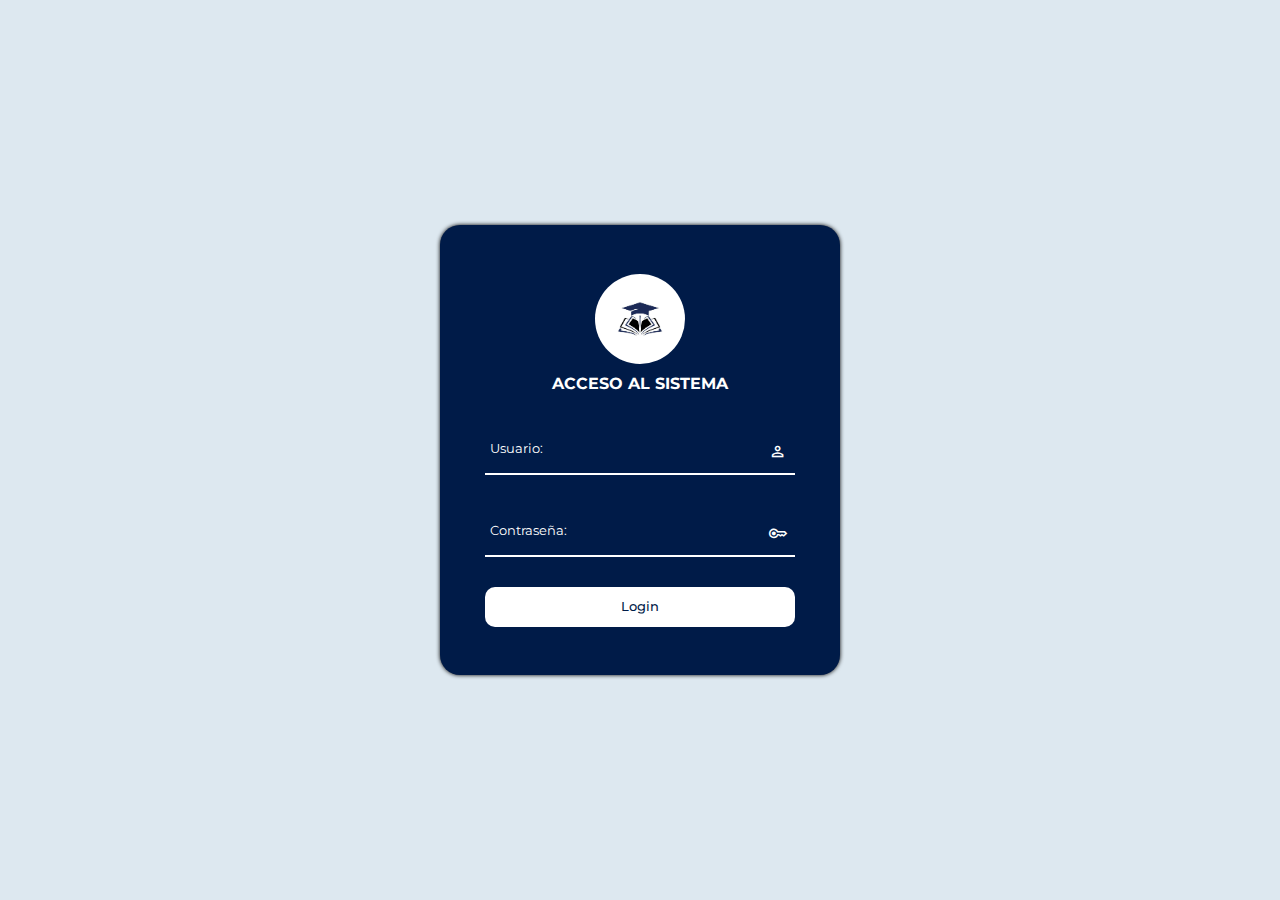
<file: login.html>
<!DOCTYPE html>
<html lang="es-pe">

<head>
    <!-- Metadatos básicos -->
    <meta charset="UTF-8">
    <meta name="viewport" content="width=device-width, initial-scale=1.0">
    <!-- Descripción meta (para resultados de búsqueda) -->
    <meta name="description"
        content="JMJBE, Institución Educativa que forma niños y adolescentes con los mejores recursos posibles. Dandoles una calidad de estudio muy avanzada y con un nivel sobresaliente con respecto a las demás instituciones educativas privadas.">

    <!-- Metadatos para SEO y control de motores de búsqueda -->
    <meta name="robots" content="index, follow">
    <link rel="canonical" href="https:">
    <!-- Favicon -->
    <link rel="icon" href="/favicon.ico" type="image/x-icon">

    <!-- Metadatos de autor y derechos -->
    <meta name="author" content="Jhoan">
    <meta name="copyright" content="© 2024 JMJBE">
    <!-- Metadatos para dispositivos móviles -->
    <meta name="format-detection" content="telephone=no">

    <!-- Información de la empresa (Schema.org) -->

    <meta charset="UTF-8">
    <meta name="viewport" content="width=device-width, initial-scale=1.0">
    <title>JMJBE - Institución Educativa</title>
    <link href="https://fonts.googleapis.com/css2?family=Material+Symbols+Outlined" rel="stylesheet" />
    <link rel="stylesheet" href="css/index.css">
    <link rel="icon" href="img/">
</head>

<body>
    <div class="container">
        <div class="login__form--wrapper">
            <form action="index.html" method="post" name="login-form">
                <div class="form__head">
                    <img src="img/Logo.jpg" alt="JMJBE" title="JMJBE">
                    <h2>ACCESO AL SISTEMA</h2>
                </div>
                <div class="input-box">
                    <span class="icon material-symbols-outlined">person</span>
                    <input type="text" name="username" required>
                    <label for="">Usuario:</label>
                </div>
                <div class="input-box">
                    <span class="icon material-symbols-outlined">Key</span>
                    <input type="password" name="cypher" required>
                    <label for="">Contraseña:</label>
                </div>
                <button class="login__button" type="submit">Login</button>
            </form>
            
        </div>
    </div>

</body>

</html>
</file>
<file: css/index.css>
/*FUENTES*/
@import url('https://fonts.googleapis.com/css2?family=Montserrat:ital,wght@0,100..900;1,100..900&family=Open+Sans:ital,wght@0,300..800;1,300..800&family=Roboto:ital,wght@0,100;0,300;0,400;0,500;0,700;0,900;1,100;1,300;1,400;1,500;1,700;1,900&display=swap');

/*Variables*/
:root {
    --main-color: #001B48;
    --bg-color: #97CBDC;
    --secondary-color: #018ABD;
    --accent-color: #004581;
    --highlight-color: #DDE8F0;
    --fz-links: clamp(, , );
    --hover-transition: .2s ease-in-out;
}

/*GENERAL - STYLES*/
* {
    padding: 0;margin: 0;box-sizing: border-box;font-family: 'Montserrat', sans-serif;
    text-decoration: none;
    list-style: none;
}
body {
    background: var(--highlight-color);
    height: 100dvh;
}
header, a, li, ul, nav, h1, h2, h3, form, div, article, section, aside {
    box-sizing: border-box;
}
.material-symbols-outlined, button {
    cursor: pointer;
}

/*-------------------------------LOGIN - STYLES-----------------------------*/
.container {
    width: 100%;
    height: 100dvh;
    display: flex;
    align-items: center;
    justify-content: center;
}
.login__form--wrapper {
    position: relative;
    width: 400px;
    height: 450px;
    background-color: var(--main-color);
    border-radius: 20px;
    display: flex;
    justify-content: center;
    align-items: center;
    box-shadow: 0 0 4px;
}
h2 {
    font-size: 1em;
    color: #fff;
    text-align: center;
}
.form__head {
    display: flex;
    flex-direction: column;
    align-items: center;
    gap: 10px;
}
.form__head img {
    width: 90px;
    border-radius: 50%;
}
.input-box {
    position: relative;
    width: 310px;
    margin: 30px 0;
    border-bottom: 2px solid #fff;
}
.input-box label {
    position: absolute;
    top: 50%;left: 5px;
    transform: translateY(-50%);
    font-size: .8em;
    color: #fff;
    pointer-events: none;
    transition: .3s ease-in-out;
}
.input-box input:focus ~ label, 
.input-box input:valid ~ label {
    top: -5px;
}
.input-box input {
    width: 100%;height: 50px;
    background: transparent;
    border: none;
    outline: none;
    font-size: .8em;
    color: #fff;
    padding: 0 35px 0 5px;
}
.input-box .icon {
    position: absolute;
    right: 8px;
    color: #fff;
    font-size: 1.2em;
    line-height: 57px;
}
.login__button {
    width: 100%;
    height: 40px;
    background-color: #fff;
    color: var(--main-color);
    border: none;
    outline: none;
    border-radius: 10px;
    cursor: pointer;
    font-size: .8em;
    font-weight: 500;
    transition: .3s ease-in-out;
}
.login__button:hover {
    opacity: .64;
}
@media (max-width: 360px) {
    .login-box {
        width: 100%;
        height: 100dvh;
        border: none;border-radius: 0;
    }
    .input-box {
        width: 290px;
    }
}

/*-------------------------------INDEX - STYLES-----------------------------*/
/*HEADER - STYLES*/
#menu, #search {
    display: none;
}
#menu:checked ~ .header__menu, #menu:checked ~ .menu__overlay, #search:checked ~ .header__buscador {
    transform: translateX(0%);
    opacity: 1;
}
.header {
    background-color: var(--main-color);
    color: var(--highlight-color);
    position: sticky;
    z-index: 1000;
    top: 0;
    display: flex;
    justify-content: space-between;
    align-items: center;
    padding: 15px 20px;
}
.header__menu--button, .header__search--close {
    display: flex;
    align-items: center;justify-content: center;
}
h1 {
    margin: auto;
}
.header__buscador {
    transform: translateY(-100%);
    position: absolute;
    top: 0;left: 0;
    width: 100%;height: 100%;
    display: flex;
    align-items: center;
    background-color: var(--highlight-color);
    color: var(--main-color);
    gap: 20px;
    padding: 10px 10px;
    box-shadow: 0 0 2px;
    transition: var(--hover-transition);
}
.form__consulta {
    position: relative;
    width: 100%;
}
.search__reset {
    display: flex;
    position: absolute;
    right: 4px;top: 4px;
    background-color: transparent;border: none;
    color: inherit;
}
#query {
    width: 100%;
    padding: 8px 30px 8px 10px;
    border: none;outline: none;
    background-color: transparent;
    border-bottom: 1px solid var(--main-color);
    color: var(--main-color);
}
#query::placeholder {
    color: inherit;
}
.menu__overlay {
    transform: translateX(-100%);
    opacity: 0;
    width: 100%;
    height: 100dvh;
    position: fixed;
    top: 0; right: 0;
    background: #0009;
    transition: var(--hover-transition);
}
.header__menu {
    display: flex;
    background-color: var(--main-color);
    color: inherit;
    transform: translateX(-100%);
    position: fixed;
    top: 0;left: 0;
    width: 50%;
    height: 100dvh;
    padding: 30px;
    transition: var(--hover-transition);
    overflow: auto;
}
.header__menu a {
    color: inherit;
}
.menu__container {
    position: relative;
    flex: 1;
    display: flex;
    flex-direction: column;
    padding: 40px 0;
}
.header__menu--close {
    display: flex;
    align-items: center;justify-content: center;
    position: absolute;
    top: 0;left: -10px;
}
.menu__profile {
    margin-bottom: 20px;
}
.profile {
    display: flex;
    flex-direction: column;
    align-items: center;
    gap: 10px;
}
h3 {
    transition: var(--hover-transition);
}
.profile img {
    width: 100px;height: 100px;
    object-fit: cover;
    border-radius: 50%;
}
.menu__list {
    flex: 1;
}
.menu__item a {
    position: relative;
    display: flex;
    padding: 14px 0;
    transition: var(--hover-transition);
}
.menu__item a::after {
    content: '';
    position: absolute;bottom: 0;
    background-color: #fff2;
    width: 100%;height: 1px;
}
.menu__item a:hover, .profile:hover > h3{
    opacity: .64;
}
.logout__button--container {
    display: flex;
    justify-content: end;
}
.logout__button {
    display: flex;
    align-items: center;
    gap: 6px;
    padding: 6px 14px;
    border: none;
    border-radius: 50px;
    background-color: var(--secondary-color);
    color: var(--highlight-color);
    transition: var(--hover-transition);
}
.logout__button:hover {
    opacity: .64;
}







/*BODY - STYLES*/
body{
    margin: 0;
    background-color: #DDE8F0;
}
.container_index {
    margin-bottom: 20px;
}
.imagen_index {
    height: 40vh;
    max-height: 500px;
    overflow: hidden;
}
.imagen_index img{
    width: 100%;
    height: 500px;
    object-fit: cover;
    transition: var(--hover-transition);
}
.imagen_index:hover img {
    scale: 1.1;
}
.index_button {
    flex: 1;
    display: flex;
}
.buttons{
    display: flex;
    justify-content: space-around;
    flex-wrap: wrap;
    padding: 0 10px;
    gap: 10px;
    margin-bottom: 20px;
}
.button{
    flex: 1;
    width: 450px;
    height: 250px;
    background-color: #001B48;
    border-radius: 20px;
    text-align: center;
    display: flex;
    flex-direction: column;
    justify-content: center;
    align-items: center;
    transition: 0.2s;
}

.button span{
    color: #fff;
    font-size: 50px;
}
.text_button{
    color: #fff;
    font-size: 30px;
}
.button:hover{
    background-color: #004581;
    transition: 0.2s;
}
.footer{
    background-color: #001B48;
    color: #fff;
    text-align: center;
    padding: 10px 0;
    width: 100%;
}

/*------------Registro Styles-------------*/
.container_register {
    width: 100%;
    height: 100dvh;
    display: flex;
    align-items: center;
    justify-content: center;
}
.register__form--wrapper {
    position: relative;
    width: 400px;
    height: 650px;
    background-color: var(--main-color);
    border-radius: 20px;
    display: flex;
    justify-content: center;
    align-items: center;
    box-shadow: 0 0 4px;
}
.register__form--wrapper2 {
    position: relative;
    width: 400px;
    height: 450px;
    background-color: var(--main-color);
    border-radius: 20px;
    display: flex;
    justify-content: center;
    align-items: center;
    box-shadow: 0 0 4px;
}
h2 {
    font-size: 1em;
    color: #fff;
    text-align: center;
}
.form__register__head {
    display: flex;
    flex-direction: column;
    align-items: center;
    gap: 10px;
}
.register-box {
    position: relative;
    width: 310px;
    margin: 30px 0;
    border-bottom: 2px solid #fff;
}
.register-box label{
    position: absolute;
    top: 50%;left: 5px;
    transform: translateY(-50%);
    font-size: .8em;
    color: #fff;
    pointer-events: none;
    transition: .3s ease-in-out;
}
.register-box input:focus ~ label, 
.register-box input:valid ~ label {
    top: -5px;
}
.register-box input, .register-box select {
    width: 100%;height: 50px;
    background: transparent;
    border: none;
    outline: none;
    font-size: .8em;
    color: #fff;
    padding: 0 35px 0 5px;
}

.register-box .icon {
    position: absolute;
    right: 8px;
    color: #fff;
    font-size: 1.2em;
    line-height: 57px;
}
.register__button {
    width: 100%;
    height: 40px;
    background-color: #fff;
    color: var(--main-color);
    border: none;
    outline: none;
    border-radius: 10px;
    cursor: pointer;
    font-size: .8em;
    font-weight: 500;
    transition: .3s ease-in-out;
}
.register__button:hover {
    opacity: .64;
}

@media (max-width: 360px) {
    .register-box {
        width: 100%;
        height: 100dvh;
        border: none;border-radius: 0;
    }
    .register-box {
        width: 290px;
    }
}

/*-------------------LISTA DE REGISTRADOS - TABLAS------------------*/
.container-alumnos {
    min-height: 100dvh;
    display: grid;
    grid-template-rows: auto 1fr auto;
}
.main__info-table {
    padding: 10px;
}
/*MOBILE*/
.table__mobile {
    margin: auto;
    width: 100%;
    border-radius: 6px;
    background-color: var(--main-color);
    color: var(--highlight-color);
    font-size: 0.8rem;
    padding: 25px;
}
.info__nombre {
    position: relative;
    font-size: 1.1rem;
    font-weight: bold;
    padding: 0 0 10px 0;
}
.info__nombre::after {
    content: '';
    position: absolute;bottom: 0;left: 0;
    background-color: #fff2;
    width: 100%;height: 1px;
}
.table__info {
    display: flex;
    padding: 10px 0 0 0;
}
.info__details {
    flex: 5;
    display: flex;
    justify-content: space-between;
    gap: 20px;
}
.details__item, .details__info {
    display: flex;
    flex-direction: column;
    justify-content: center;
    gap: 6px;
}
.details__item {
    font-weight: bold;
}
.details__info {
    flex: 1;
    overflow: hidden;
}
.table__buttons {
    flex: 2;
    display: flex;
    flex-direction: column;
    justify-content: center;align-items: center;
    gap: 10px;
}
.table__buttons a {
    position: relative;
    display: flex;
    align-items: center;justify-content: center;
    color: inherit;
    border: 1px solid var(--highlight-color);
    border-radius: 4px;
    padding: 4px;
    transition: var(--hover-transition);
}
.table__buttons a:hover {
    color: var(--main-color);
    background-color: var(--highlight-color);
}

/*DESKTOP*/
.table {
    width: 100%;
    border: 1px solid var(--main-color);
    border-collapse: collapse;
    margin: 0;
    padding: 0;
    table-layout: fixed;
}
.table caption {
    font-size: 28px;
    text-transform: uppercase;
    font-weight: bold;
    margin: 8px 0px;
}
.table tr {
    color: var(--main-color);
    background-color: var(--highlight-color);
    border: 1px solid var(--main-color);
    font-size: clamp(.5rem, 1.2vw + .2rem, 2.5rem);
}
.table th, .table td {
    font-size: clamp(.5rem, 1.2vw + .2rem, 2.5rem);
    padding: 8px;
    text-align: center;
}
.table thead th{ 
    text-transform: uppercase;
    background-color: var(--main-color);
    color: var(--highlight-color);
}
td a {
    color: var(--main-color);
}
@media screen and (min-width: 768px) {
    .table__mobile {
        display: none;
    }
}
@media screen and (max-width: 768px) {
    .table {
        display: none;
        border: 0px;
    }
}
.student__add {
    position: sticky;
    bottom: 2px;
    color: var(--highlight-color);
    padding: 0 10px;
}
.student__add a {
    border-radius: 4px;
    background-color: var(--main-color);
    display: flex;
    align-items: center;justify-content: center;gap: 6px;
    color: inherit;
    padding: 16px 0;
}




/*-------------------Avisos------------------*/
.aviso {
    max-width: 800px;
    margin: 0 auto;
    padding: 20px;
}

.card {
    background-color: #004581;
    border-radius: 8px;
    padding: 20px;
    margin-bottom: 15px;
    box-shadow: 0 2px 5px rgba(0,0,0,0.1);
    position: relative;
    overflow: hidden;
    transition: transform 0.3s ease;
}

.card:hover {
    transform: scale(1.02);
}

.barra-primera {
    border-left: 10px solid #018ABD;
}

.barra-secundaria {
    border-left: 10px solid #97CBDC;
}

.fecha {
    color: #DDE8F0;
    font-size: 0.8em;
    padding: 14px;
}

.card h2, .card p {
    color: #DDE8F0;
    padding: 14px;
}



/*-------------------Ayuda------------------*/
.ayuda {
    max-width: 800px;
    margin: 0 auto;
    padding: 20px;
}

.carde {
    background-color: #004581;
    border-radius: 5px;
    padding: 15px;
    margin-bottom: 15px;
    color: #001B48;
}

.contacto {
    display: flex;
    justify-content: space-between;
    padding: 10px;
    background-color: #DDE8F0;
    margin-bottom: 10px;
    border-radius: 5px;
}

.preguntas {
    border-bottom: 1px solid #004581;
    padding: 10px 0;
}

.preguntas:last-child {
    border-bottom: none;
}

.carde h3, .carde h2, .carde p {
    color: #DDE8F0;
    padding: 12px;
}

@media screen and (max-width: 480px) {
    .ayuda {
        width: 100%;
        padding: 10px;
        margin: 0;
    }

    .carde {
        padding: 12px;
        margin-bottom: 10px;
        border-radius: 4px;
    }

    .carde h3,
    .carde h2 {
        font-size: 1rem;
        margin-bottom: 8px;
    }

    .carde p {
        font-size: 0.9rem;
    }

    .contacto {
        flex-direction: column;
        gap: 10px;
        padding: 8px;
        margin-bottom: 8px;
    }

    .contacto > * {
        margin-bottom: 5px;
    }

    .preguntas {
        padding: 8px 0;
    }
}

@media screen and (max-width: 375px) {
    .ayuda {
        padding: 5px;
    }

    .carde {
        padding: 10px;
    }

    .carde h3,
    .carde h2 {
        font-size: 0.95rem;
    }

    .carde p {
        font-size: 0.85rem;
    }
}





/*-------------------Configuracion------------------*/
.configuracion {
    margin: 0;
    padding: 20px;
  }
    
  .uwu {
    margin-bottom: 20px;
  }
    
  .uwu h3 {
    margin: 0 0 10px;
    font-size: 16px;
    font-weight: bold;
    color: #001B48;
  }
    
  .radio-group{
    color: #001B48;
  }
  
  .uwu p {
    margin: 0 0 10px;
    font-size: 14px;
    color: #001B48;
  }
    
  .radio-group {
    display: flex;
    flex-direction: column;
    gap: 8px; 
  }
    
  .separador {
    border-top: 1px solid #d0d8e0;
    margin: 20px 0;
  }
    
  .toggle-container {
    display: flex;
    align-items: center;
    justify-content: space-between;
  }
    
  .botoncito {
    position: relative;
    width: 40px;
    height: 20px;
    background-color: #ccc;
    border-radius: 20px;
    cursor: pointer;
  }
    
  .botoncito::before {
    content: '';
    position: absolute;
    width: 16px;
    height: 16px;
    background-color: white;
    border-radius: 50%;
    top: 2px;
    left: 2px;
    transition: 0.3s;
  }
    
  .botoncito.active {
    background-color: #007bff;
  }
    
  .botoncito.active::before {
    transform: translateX(20px);
  }
    
  .idioma {
    width: 150px; 
    padding: 5px;
    font-size: 14px;
    border: 1px solid #ccc;
    border-radius: 5px;
  }
    
  .seleccion{
    display: flex;
    justify-content: space-between; 
    align-items: center; 
    
  }
    
  .seleccion h3 {
    margin: 0 0 10px;
    font-size: 16px;
    font-weight: bold;
    color: #001B48;
  
  }
  
  @media screen and (max-width: 480px) {
    .configuracion {
        padding: 10px;
    }
  
    .uwu h3 {
        font-size: 14px;
    }
  
    .uwu p {
        font-size: 12px;
    }
  
    .radio-group {
        gap: 6px;
    }
  
    .radio-group label {
        font-size: 13px;
    }
  
    .separador {
        margin: 15px 0;
    }
  
    .toggle-container {
        flex-direction: column;
        align-items: flex-start;
        gap: 10px;
    }
  
    .botoncito {
        width: 36px;
        height: 18px;
    }
  
    .botoncito::before {
        width: 14px;
        height: 14px;
        top: 2px;
        left: 2px;
    }
  
    .seleccion {
        flex-direction: column;
        align-items: flex-start;
        gap: 10px;
    }
  
    .seleccion h3 {
        margin-bottom: 5px;
    }
  
    .idioma {
        width: 100%;
        padding: 8px;
        font-size: 13px;
    }
  }
</file>
